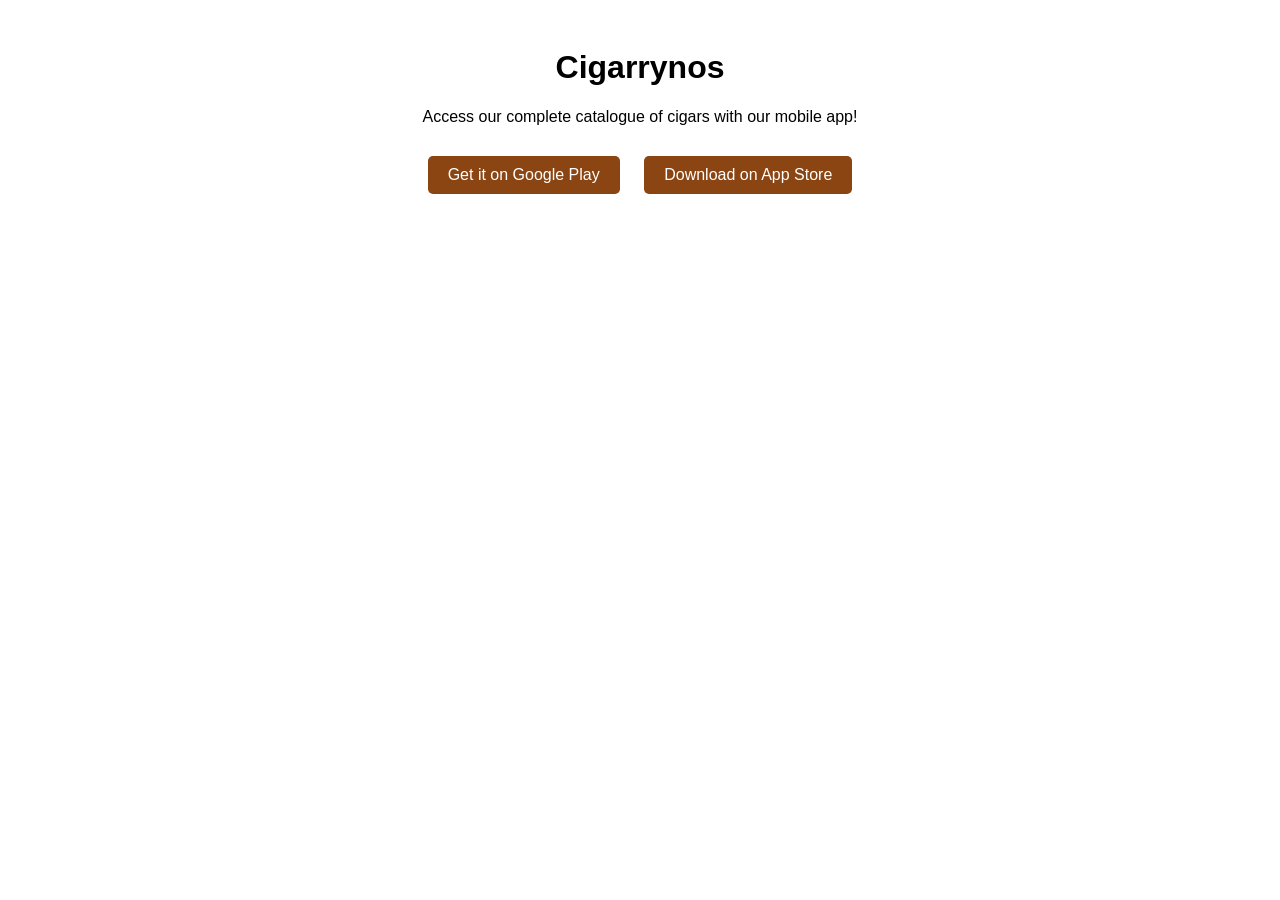
<file: share/index.html>
<!DOCTYPE html>
<html lang="en">
<head>
  <title>Cigarrynos</title>
  <meta name="viewport" content="width=device-width, initial-scale=1.0">
</head>
<body style="font-family: Arial, sans-serif; text-align: center; padding: 20px;">
<h1>Cigarrynos</h1>
<p>Access our complete catalogue of cigars with our mobile app!</p>
<div style="margin: 20px;">
  <a href="https://play.google.com/store/apps/details?id=com.cigarrynos"
     style="display: inline-block; margin: 10px; padding: 10px 20px; background-color: #8B4513; color: white; text-decoration: none; border-radius: 5px;">
    Get it on Google Play
  </a>
  <a href="https://apps.apple.com/app/cigarrynos/YOUR_APP_ID"
     style="display: inline-block; margin: 10px; padding: 10px 20px; background-color: #8B4513; color: white; text-decoration: none; border-radius: 5px;">
    Download on App Store
  </a>
</div>
</body>
</html>
</file>
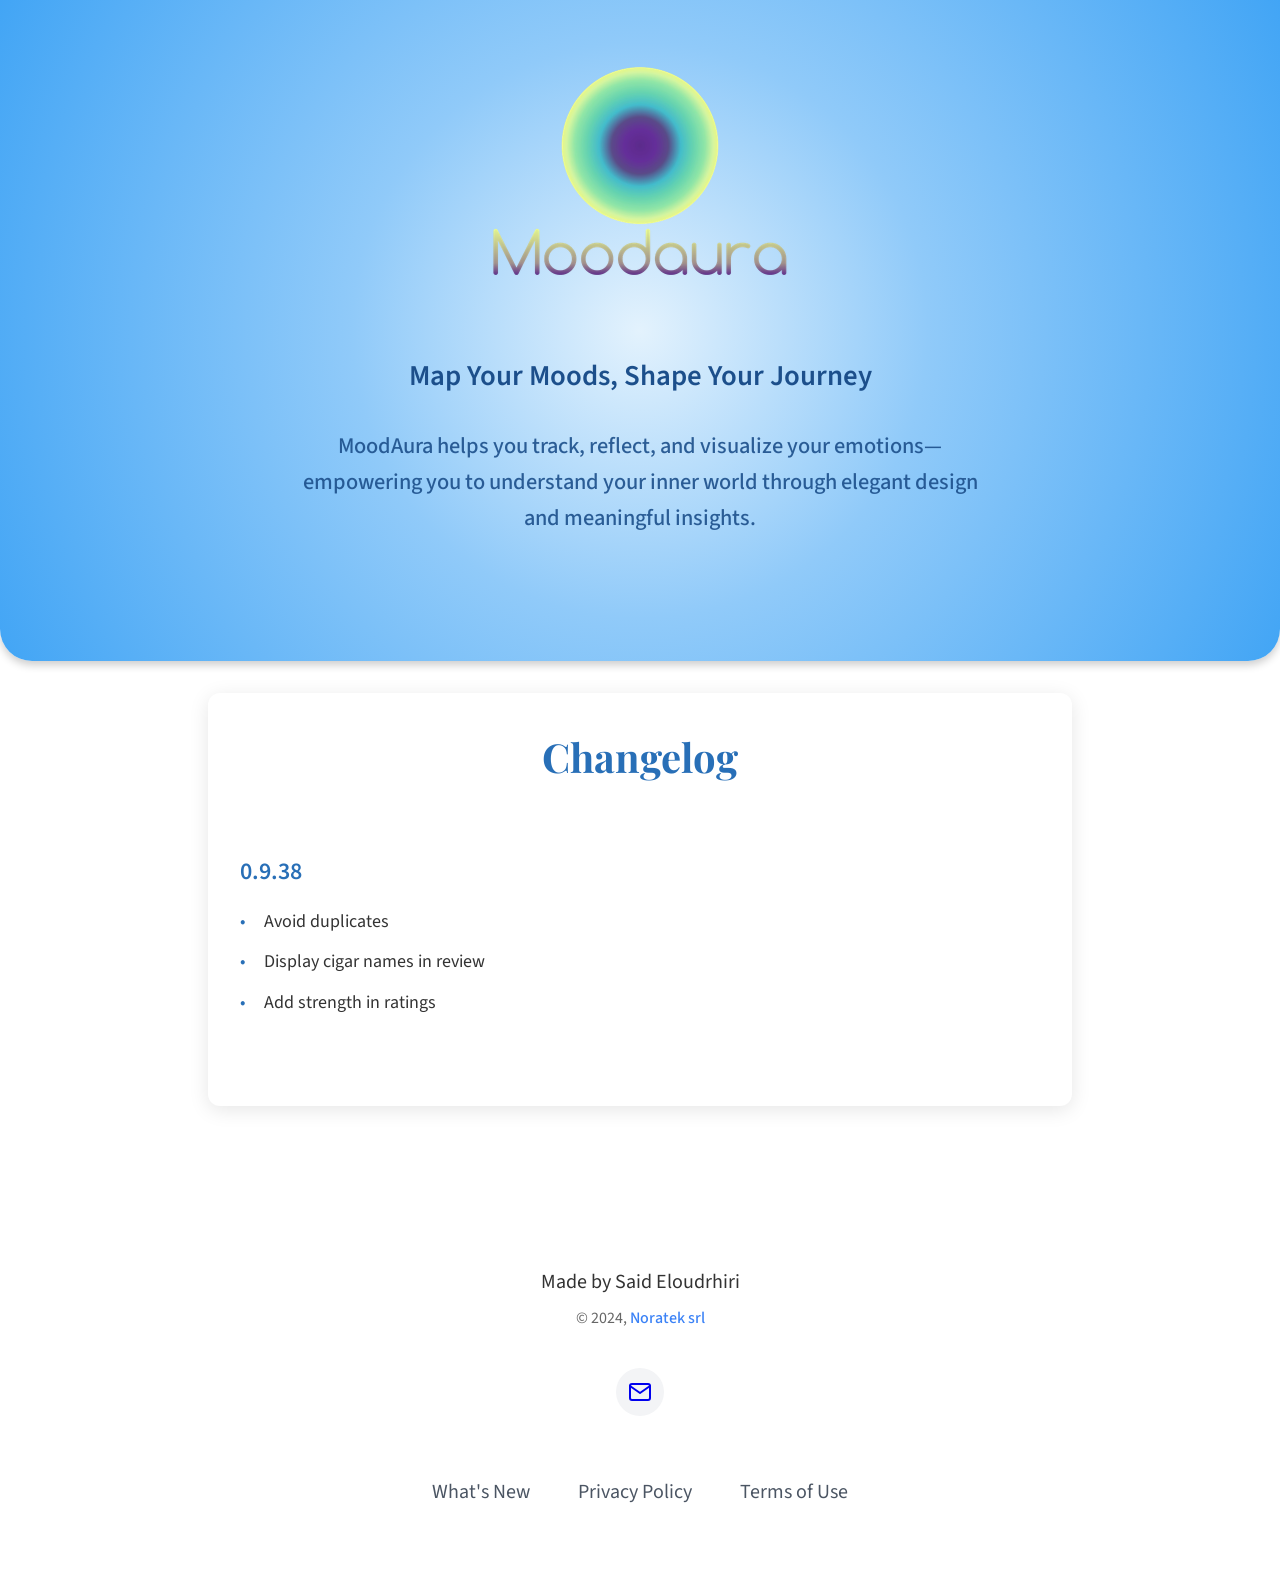
<file: changelog.html>
<!DOCTYPE html>
<html lang="en">
<head>
  <meta charset="UTF-8">
  <meta name="viewport" content="width=device-width, initial-scale=1.0">
  <title>Changelog - Cigarrynos</title>
  <link rel="stylesheet" href="./css/style.css">
  <link rel="preconnect" href="https://fonts.googleapis.com">
  <link rel="preconnect" href="https://fonts.gstatic.com" crossorigin>
  <link href="https://fonts.googleapis.com/css2?family=Playfair+Display:wght@400;700&family=Source+Sans+3:wght@400;600&display=swap" rel="stylesheet">
</head>
<body>

  <header>
    <div class="header-content">
      <div class="brand">
        <img
          src="assets/icons/moodaura.png"
          alt="MoodAura Logo"
          class="app-icon"
          width="600"
        />
      </div>
      <p id="tagline">Map Your Moods, Shape Your Journey</p>
      <p class="header-description">
        MoodAura helps you track, reflect, and visualize your
        emotions—empowering you to understand your inner world through elegant
        design and meaningful insights.
      </p>
    </div>
  </header>

  <div class="changelog-container">
  <h2 class="changelog-title">Changelog</h2>

  <div class="changelog-content">
    <div class="version">
      <h3>0.9.38</h3>
      <ul>
        <li>Avoid duplicates</li>
        <li>Display cigar names in review</li>
        <li>Add strength in ratings</li>
      </ul>
    </div>

  </div>
</div>

<footer>
  <div class="footer-content">
    <!-- Creator credit with copyright -->
    <div class="footer-creator">
      <span id="footer-created-by">Made by</span> Said Eloudrhiri
      <span class="copyright">&copy; 2024, <a href="https://noratek.io">Noratek srl</a></span>
    </div>

    <!-- Social links with inline SVGs -->
    <div class="social-links">
      <a href="mailto:support@cigarrynos.com" aria-label="Email Support" title="Email Support">
        <svg xmlns="http://www.w3.org/2000/svg" width="24" height="24" viewBox="0 0 24 24" fill="none" stroke="currentColor" stroke-width="2" stroke-linecap="round" stroke-linejoin="round">
          <path d="M4 4h16c1.1 0 2 .9 2 2v12c0 1.1-.9 2-2 2H4c-1.1 0-2-.9-2-2V6c0-1.1.9-2 2-2z"/>
          <polyline points="22,6 12,13 2,6"/>
        </svg>
      </a>
    </div>

    <!-- Footer navigation -->
    <div class="footer-nav">
      <a href="#" id="whats-new">What's New</a>
      <a href="privacy.html" id="privacy-link">Privacy Policy</a>
      <a href="terms.html" id="terms-link">Terms of Use</a>
    </div>
  </div>
</footer>


</body>
</html>
</file>
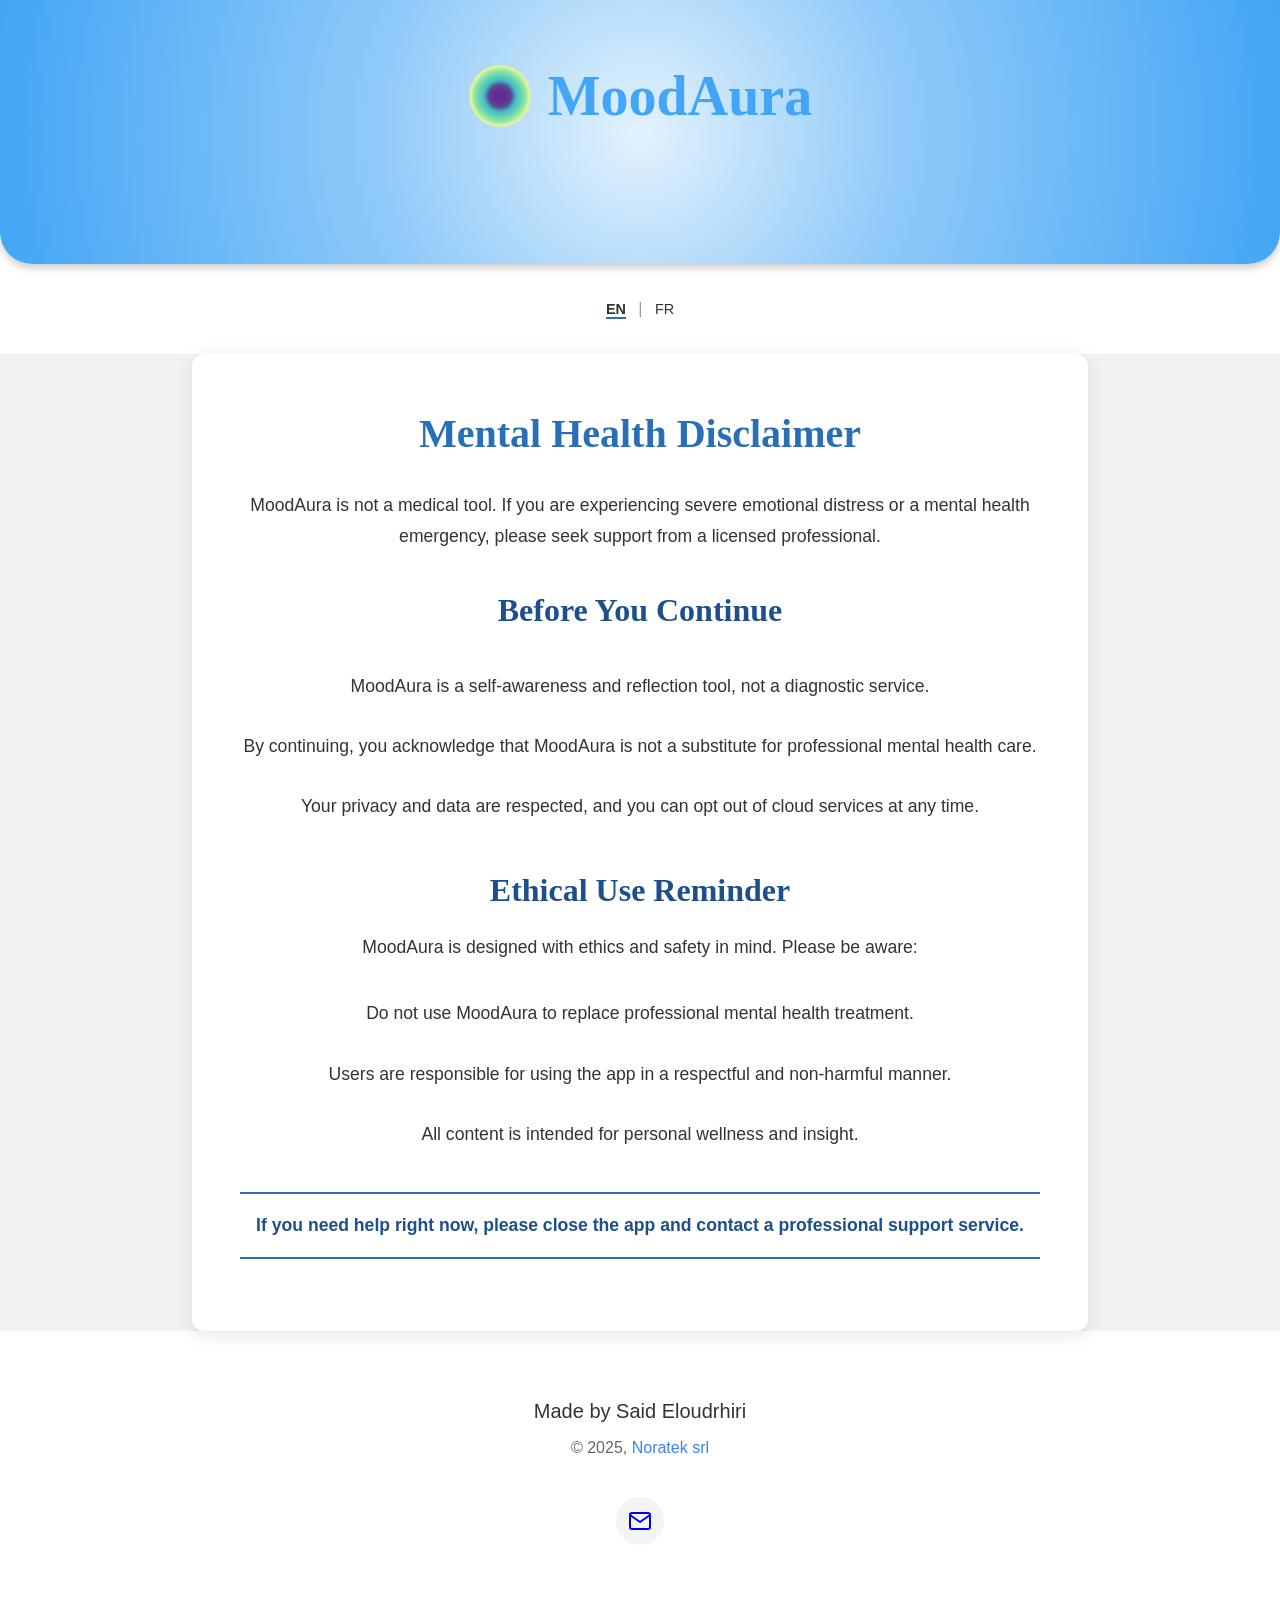
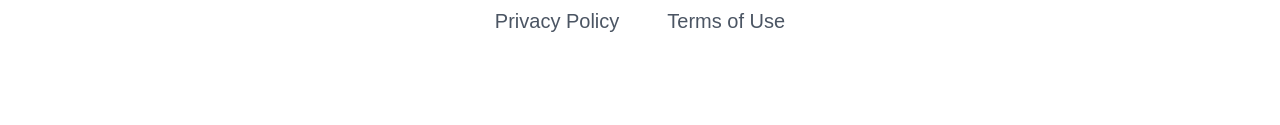
<file: restriction.html>
<!DOCTYPE html>
<html lang="en">
<head>
  <meta charset="UTF-8">
  <meta name="viewport" content="width=device-width, initial-scale=1.0">
  <meta name="description" content="Mental Health Disclaimer - MoodAura - Your Emotional Well-being Companion">
  <meta http-equiv="Content-Security-Policy" content="default-src 'self'; script-src 'self' 'unsafe-inline'; style-src 'self' 'unsafe-inline' https://fonts.googleapis.com; font-src 'self' https://fonts.gstatic.com; img-src 'self' data:; connect-src 'self';">
  <meta http-equiv="X-Frame-Options" content="SAMEORIGIN">
  <meta http-equiv="X-Content-Type-Options" content="nosniff">
  <title>Mental Health Disclaimer - MoodAura</title>
  <link rel="icon" type="image/png" href="assets/icons/moodaura-icon.png">
  <link rel="stylesheet" href="./css/style.css">
  <link rel="preconnect" href="https://fonts.googleapis.com">
  <link rel="preconnect" href="https://fonts.gstatic.com" crossorigin>
</head>
<body>
<header>
  <div class="header-content">
    <div class="brand">
      <img src="assets/icons/moodaura-icon.png" alt="MoodAura Logo" class="app-icon" width="64" height="64">
      <h1>MoodAura</h1>
    </div>
  </div>
</header>

<nav class="language-links" aria-label="Language selection">
  <a href="#" class="active" data-lang="en" aria-label="Switch to English">EN</a>
  <span aria-hidden="true">|</span>
  <a href="#" data-lang="fr" aria-label="Switch to French">FR</a>
</nav>

<main class="restriction-page">
  <div class="section-container">
    <div class="restriction-content">
      <h1 data-i18n="restriction.pageTitle"></h1>
      <p data-i18n="restriction.mainDescription"></p>

      <h2 data-i18n="restriction.importantInfo.title"></h2>
      <ul id="important-info-list">
        <!-- Will be populated by JavaScript -->
      </ul>

      <h2 data-i18n="restriction.legalRequirements.title"></h2>
      <p data-i18n="restriction.legalRequirements.intro"></p>
      <ul id="legal-requirements-list">
        <!-- Will be populated by JavaScript -->
      </ul>

      <p class="warning" data-i18n="restriction.warning"></p>
    </div>
  </div>
</main>

<footer>
  <div class="footer-content">
    <div class="footer-creator">
      <span id="footer-created-by" data-i18n="footer.createdBy"></span> Said Eloudrhiri
      <span class="copyright">&copy; 2025, <a href="https://noratek.io">Noratek srl</a></span>
    </div>

    <div class="social-links">
      <a href="mailto:support@moodaura.app" aria-label="Contact Support">
        <svg aria-hidden="true" xmlns="http://www.w3.org/2000/svg" width="24" height="24" viewBox="0 0 24 24" fill="none" stroke="currentColor" stroke-width="2" stroke-linecap="round" stroke-linejoin="round">
          <path d="M4 4h16c1.1 0 2 .9 2 2v12c0 1.1-.9 2-2 2H4c-1.1 0-2-.9-2-2V6c0-1.1.9-2 2-2z"/>
          <polyline points="22,6 12,13 2,6"/>
        </svg>
      </a>
    </div>

    <nav class="footer-nav" aria-label="Footer navigation">
      <a href="privacy.html?lang=en" id="privacy-link" data-i18n="footer.privacyPolicy"></a>
      <a href="terms.html?lang=en" id="terms-link" data-i18n="footer.termsOfUse"></a>
    </nav>
  </div>
</footer>
<script src="./js/app.js"></script>
</body>
</html>
</file>
<file: css/style.css>
/* Base Variables */
:root {
  /* Updated colors derived from the Moodaura icon */
  --primary-color: #286fb7; /* A vibrant blue */
  --primary-dark: #1c4f8b; /* A deeper blue for contrast */
  --secondary-color: #42a5f5; /* A lighter blue accent */
  --text-color: #333333; /* Dark text remains clear */
  --light-text: #f0f0f0; /* Light text for contrasts */
  --background-light: #ffffff; /* Clean, crisp background */
  --background-off: #f2f2f2; /* Subtle off-white for sections */
  --font-primary: "Playfair Display", serif, system-ui;
  --spacing-unit: 1rem;
}

/* Base Styles */
body {
  margin: 0;
  padding: 0;
  background-color: var(--background-light);
  color: var(--text-color);
  font-family: "Source Sans 3", sans-serif, system-ui;
  line-height: 1.6;
}

/* Header Styles */
header {
  background: radial-gradient(
    circle at center,
    #e3f2fd 0%,
    #90caf9 40%,
    #42a5f5 100%
  );
  color: var(--secondary-color);
  padding: 2rem 2rem 4rem;
  box-shadow: 0 4px 8px rgba(0, 0, 0, 0.2);
  position: relative;
  border-radius: 0 0 2rem 2rem;
}

.header-content {
  max-width: 1200px;
  margin: 0 auto;
  padding: 2rem;
  text-align: center;
}

.brand {
  text-align: center;
  display: inline-flex;
  align-items: center;
  gap: 16px;
  margin-bottom: 2.5rem;
}

.brand .app-icon {
  display: block;
  max-width: 50%;
  margin: 0 auto; /* Center the block element horizontally */
}

.brand h1 {
  font-size: 3.5rem;
  margin: 0;
  color: var(--secondary-color);
  font-family: var(--font-primary), system-ui, serif;
  font-weight: 700;
  line-height: 1;
}

#tagline {
  font-size: 1.8rem;
  margin: 1.5rem 0;
  font-weight: 600;
  color: var(--primary-dark);
}

.header-description {
  max-width: 700px;
  margin: 1.8rem auto;
  font-size: 1.4rem;
  color: var(--primary-dark);
  opacity: 0.9;
  font-weight: 500;
}

/* Language Selector */
.language-links {
  text-align: center;
  padding: 2rem 0;
}

.language-links a {
  text-decoration: none;
  color: var(--text-color);
  font-size: 0.9rem;
  text-transform: uppercase;
  margin: 0 0.5rem;
  transition: color 0.3s ease;
}

.language-links a.active {
  font-weight: 600;
  border-bottom: 2px solid var(--primary-color);
}

.language-links span {
  color: #999;
}

/* Features Section */
.features {
  padding: 4rem 0;
  background-color: var(--background-light);
}

.section-container {
  max-width: 1200px;
  margin: 0 auto;
  padding: 0 2rem;
}

.home-title {
  font-family: var(--font-primary), system-ui, serif;
  font-size: 2.5rem;
  color: var(--primary-color);
  margin: 0 0 2rem;
  text-align: center;
}

.section-description {
  text-align: center;
  font-size: 1.2rem;
  color: var(--text-color);
  max-width: 800px;
  margin: 0 auto 3rem;
}

.features ul {
  display: grid;
  grid-template-columns: repeat(auto-fit, minmax(280px, 1fr));
  gap: 2rem;
  padding: 0;
  list-style: none;
  margin: 0;
}

.features li {
  background: var(--background-light);
  padding: 2rem;
  border-radius: 12px;
  box-shadow: 0 4px 12px rgba(0, 0, 0, 0.1);
  border: 1px solid rgba(76, 36, 29, 0.1);
}

.features li h3 {
  color: var(--primary-color);
  margin: 0 0 1rem;
  font-size: 1.4rem;
  font-weight: 600;
}

/* Screenshots Section */
.screenshots {
  background-color: var(--background-off);
  padding: 4rem 0;
}

/* Features Showcase */
.features-showcase {
  margin-top: 3rem;
}

.feature-item {
  display: grid;
  grid-template-columns: 1fr 1fr;
  gap: 4rem;
  align-items: center;
  margin-bottom: 5rem;
}

.feature-item.reverse {
  direction: rtl;
}

.feature-item.reverse .feature-content {
  direction: ltr;
  text-align: left;
}

.feature-image {
  position: relative;
  overflow: hidden;
  border-radius: 12px;
  box-shadow: 0 8px 30px rgba(0, 0, 0, 0.12);
}

.feature-image img {
  width: 100%;
  height: auto;
  display: block;
  transition: transform 0.3s ease;
}

.feature-item:hover .feature-image img {
  transform: scale(1.05);
}

.feature-content {
  padding: 1rem;
}

.feature-content h3 {
  font-size: 2rem;
  color: var(--primary-color);
  margin-bottom: 1rem;
  font-weight: 600;
}

.feature-content p {
  font-size: 1.2rem;
  line-height: 1.8;
  color: var(--text-color);
  opacity: 0.9;
}

/* Responsive adjustments */
@media (max-width: 768px) {
  .feature-item,
  .feature-item.reverse {
    grid-template-columns: 1fr;
    direction: ltr;
    gap: 2rem;
    margin-bottom: 3rem;
  }
  
  .feature-content {
    text-align: center;
    padding: 1rem 0;
  }
  
  .feature-content h3 {
    font-size: 1.6rem;
  }
  
  .feature-content p {
    font-size: 1.1rem;
  }
}

/* Download Section */
.download {
  padding: 4rem 0;
  margin-bottom: 2rem;
}

.store-buttons {
  display: flex;
  justify-content: center;
  gap: 2rem;
  margin-top: 2rem;
}

.store-buttons img {
  width: 180px;
  height: 60px;
  object-fit: contain;
  transition: transform 0.3s ease;
}

.store-buttons img:hover {
  transform: scale(1.05);
}

/* Footer */
footer {
  background-color: transparent;
  color: var(--text-color);
  padding: 4rem 1rem;
  margin-top: auto;
}

.footer-content {
  max-width: 1200px;
  margin: 0 auto;
  display: flex;
  flex-direction: column;
  align-items: center;
  gap: 1.5rem;
  text-align: center;
}

.footer-creator {
  color: var(--text-color);
  font-size: 1.25rem;
}

.footer-creator a {
  color: #3b82f6;
  text-decoration: none;
  font-weight: 500;
}

.footer-creator .copyright {
  display: block;
  font-size: 1rem;
  color: #666;
  margin-top: 0.5rem;
}

.social-links {
  display: flex;
  gap: 1.5rem;
  margin: 0.75rem 0;
}

.social-links a {
  display: flex;
  align-items: center;
  justify-content: center;
  width: 48px;
  height: 48px;
  background-color: #f3f4f6;
  border-radius: 50%;
  transition: background-color 0.3s ease;
}

.footer-nav {
  display: flex;
  gap: 3rem;
  margin: 1.5rem 0;
}

.footer-nav a {
  color: #4b5563;
  text-decoration: none;
  font-size: 1.25rem;
  transition: color 0.3s ease;
}

/* Modal Styles */
.modal {
  position: fixed;
  top: 0;
  left: 0;
  width: 100%;
  height: 100%;
  background-color: rgba(0, 0, 0, 0.9);
  display: flex;
  justify-content: center;
  align-items: center;
  z-index: 1000;
  visibility: hidden;
  opacity: 0;
  transition: visibility 0s, opacity 0.5s;
}

.modal.active {
  visibility: visible;
  opacity: 1;
}

.modal-content {
  background: var(--text-color);
  padding: 2rem;
  text-align: center;
  border-radius: 12px;
  box-shadow: 0 4px 8px rgba(0, 0, 0, 0.3);
  max-width: 400px;
  width: 90%;
}

.modal-content h2 {
  color: var(--secondary-color);
  margin: 0 0 1rem;
  font-size: 2rem;
}

.modal-content p {
  color: var(--light-text);
  margin: 0 0 2rem;
  font-size: 1.2rem;
}

/* Responsive Design */
@media (max-width: 768px) {
  .header-content {
    padding: 1rem;
  }

  .brand h1 {
    font-size: 2.8rem;
  }

  #tagline {
    font-size: 1.5rem;
  }

  .header-description {
    font-size: 1.2rem;
  }

  .section-container {
    padding: 0 1rem;
  }

  .store-buttons {
    flex-direction: column;
    align-items: center;
  }

  .footer-content {
    padding: 1rem;
  }
}

@media (max-width: 480px) {
  .footer-nav {
    flex-direction: column;
    gap: 1rem;
  }

  footer {
    padding: 2rem 1rem;
  }
}

/* Legal Pages Styles */
.legal-container {
  max-width: 800px;
  margin: 2rem auto;
  padding: 2rem;
  background: var(--background-light);
  border-radius: 12px;
  box-shadow: 0 4px 20px rgba(0, 0, 0, 0.1);
}

/* Add specific styles for the dynamically loaded markdown content */
#content-area h1,
#content-area h2 {
  font-family: var(--font-primary), system-ui, serif;
  color: var(--primary-color);
  margin-top: 2rem;
  border-bottom: 2px solid var(--secondary-color);
  padding-bottom: 0.5rem;
}

#content-area h1 {
  font-size: 2.2rem;
}

#content-area h2 {
  font-size: 1.8rem;
}

#content-area p {
  margin-bottom: 1.5rem;
  line-height: 1.8;
  font-size: 1.1rem;
}

#content-area ul,
#content-area ol {
  margin: 1rem 0;
  padding-left: 2rem;
}

#content-area li {
  margin-bottom: 0.5rem;
}

#content-area a {
  color: var(--primary-color);
  text-decoration: none;
  border-bottom: 1px solid var(--secondary-color);
  transition: all 0.3s ease;
}

#content-area a:hover {
  color: var(--secondary-color);
  background-color: var(--primary-color);
}

/* Home Link Styles */
.home-link {
  display: inline-flex;
  align-items: center;
  text-decoration: none;
  transition: transform 0.3s ease;
}

.home-link:hover {
  transform: scale(1.05);
}

/* Contact Info Styles */
.contact-info {
  text-align: center;
  padding: 2rem 0;
}

.contact-message {
  font-size: 1.2rem;
  color: var(--text-color);
  margin-bottom: 1.5rem;
  line-height: 1.6;
}

.contact-email-link {
  display: inline-block;
  font-size: 1.5rem;
  color: var(--primary-color);
  text-decoration: none;
  padding: 1rem 2rem;
  background-color: rgba(40, 111, 183, 0.1);
  border: 2px solid var(--primary-color);
  border-radius: 8px;
  transition: all 0.3s ease;
  font-weight: 600;
  cursor: pointer;
  user-select: none;
}

.contact-email-link:hover {
  background-color: var(--primary-color);
  color: white;
  transform: translateY(-2px);
  box-shadow: 0 4px 12px rgba(40, 111, 183, 0.3);
}

/* Responsive Adjustments for Legal Pages */
@media (max-width: 768px) {
  .legal-container {
    margin: 1rem;
    padding: 1.5rem;
  }

  #content-area h1 {
    font-size: 1.8rem;
  }

  #content-area h2 {
    font-size: 1.5rem;
  }

  #content-area p {
    font-size: 1rem;
  }
}

/* Changelog Specific Styles */
.changelog-container {
  max-width: 800px;
  margin: 2rem auto 6rem;
  padding: 2rem;
  background: var(--background-light);
  border-radius: 12px;
  box-shadow: 0 4px 20px rgba(0, 0, 0, 0.1);
}

.changelog-title {
  font-family: var(--font-primary), system-ui, serif;
  font-size: 2.5rem;
  color: var(--primary-color);
  margin: 0 0 3rem;
  text-align: center;
}

.changelog-content {
  padding: 1rem 0;
}

.version {
  margin: 0 0 2.5rem;
}

.version h3 {
  font-family: "Source Sans 3", sans-serif, system-ui;
  font-size: 1.5rem;
  font-weight: 600;
  color: var(--primary-color);
  margin: 0 0 1rem;
}

.version ul {
  list-style: none;
  padding: 0;
  margin: 0;
}

.version li {
  position: relative;
  padding-left: 1.5rem;
  margin: 0 0 0.75rem;
  line-height: 1.6;
  color: var(--text-color);
  font-size: 1.125rem;
}

.version li::before {
  content: "•";
  position: absolute;
  left: 0;
  color: var(--primary-color);
}

/* Responsive adjustments for changelog */
@media (max-width: 768px) {
  .changelog-container {
    margin: 1rem;
    padding: 1rem;
  }

  .changelog-title {
    font-size: 2rem;
    margin: 0 0 2rem;
  }

  .version h3 {
    font-size: 1.3rem;
  }

  .version li {
    font-size: 1rem;
  }
}

/* Restriction Page Specific Styles */
.restriction-page {
  min-height: 100vh;
  display: flex;
  flex-direction: column;
  background-color: var(--background-off);
}

.restriction-page header {
  background-color: var(--primary-color);
  padding: 1rem;
  border-radius: 0;
  box-shadow: none;
}

.restriction-page .header-content {
  padding: 1rem;
  max-width: 800px;
}

.restriction-page .brand {
  margin-bottom: 0;
}

.restriction-container {
  flex: 1;
  display: flex;
  align-items: center;
  justify-content: center;
  padding: 2rem;
}

.restriction-content {
  max-width: 800px; /* Increased from 600px for better readability */
  width: 90%;
  padding: 3rem;
  background: var(--background-light);
  border-radius: 12px;
  box-shadow: 0 4px 20px rgba(0, 0, 0, 0.1);
  text-align: left; /* Changed from center to left for better readability */
}
.restriction-content h1 {
  font-family: var(--font-primary), system-ui, serif;
  color: var(--primary-color);
  font-size: 2.5rem;
  margin: 0 0 1.5rem;
  text-align: center;
}

.restriction-content h2 {
  font-family: var(--font-primary), system-ui, serif;
  color: var(--primary-dark);
  font-size: 2rem;
  margin: 2rem 0 1rem;
  text-align: center;
}

.restriction-content p {
  color: var(--text-color);
  line-height: 1.8;
  margin: 0 0 1.5rem;
  font-size: 1.1rem;
  text-align: center;
}

.restriction-content ul {
  list-style: none;
  padding: 0;
  margin: 1.5rem 0;
}

.restriction-content ul li {
  position: relative;
  padding: 0.75rem 0;
  margin: 0.5rem 0;
  line-height: 1.6;
  font-size: 1.1rem;
  text-align: center;
}

.restriction-content .warning {
  color: var(--primary-dark);
  font-weight: 600;
  margin-top: 2rem;
  padding: 1rem;
  border-top: 2px solid var(--primary-color);
  border-bottom: 2px solid var(--primary-color);
}

.restriction-content .btn {
  min-width: 200px;
}

.restriction-page footer {
  background-color: transparent;
  padding: 2rem;
}

/* Responsive adjustments for restriction page */
@media (max-width: 768px) {
  .restriction-content {
    padding: 2rem;
    margin: 1rem;
  }

  .restriction-content h1 {
    font-size: 2rem;
  }

  .restriction-content h2 {
    font-size: 1.6rem;
  }

  .restriction-content p,
  .restriction-content ul li {
    font-size: 1rem;
  }
}

@media (max-width: 480px) {
  .restriction-content {
    padding: 1.5rem;
  }

  .restriction-content .btn {
    width: 100%;
  }
}
/* MoodAura Mood Spheres Background */
.mood-spheres {
  position: absolute;
  top: 0;
  left: 0;
  width: 100%;
  height: 500px; /* Limit the height */
  overflow: hidden;
  z-index: -1;
}

.mood-sphere {
  position: absolute;
  border-radius: 50%;
  opacity: 0.35;
  filter: blur(100px);
  animation: float 30s infinite ease-in-out;
}

.mood-sphere.one {
  width: 300px;
  height: 300px;
  background: #42a5f5;
  top: 10%;
  left: 10%;
}

.mood-sphere.two {
  width: 400px;
  height: 400px;
  background: #7e57c2;
  top: 40%;
  left: 70%;
}

.mood-sphere.three {
  width: 250px;
  height: 250px;
  background: #ff7043;
  top: 75%;
  left: 20%;
}

@keyframes float {
  0% {
    transform: translateY(0px) rotate(0deg);
  }
  50% {
    transform: translateY(-20px) rotate(180deg);
  }
  100% {
    transform: translateY(0px) rotate(360deg);
  }
}

/* Contact Section Styles */
.contact {
  background: #f8f9fb;
  padding: 48px 0;
}

.contact .section-container {
  max-width: 500px;
  margin: 0 auto;
  background: #fff;
  border-radius: 18px;
  box-shadow: 0 4px 24px rgba(60, 60, 120, 0.08);
  padding: 32px 28px;
}

.contact-form-container {
  margin-top: 24px;
}

.contact-form-container form {
  display: flex;
  flex-direction: column;
  align-items: center;
}

.form-group,
.char-counter {
  width: 100%;
}

.form-group {
  margin-bottom: 20px;
  display: flex;
  flex-direction: column;
}

.form-group label {
  font-weight: 500;
  margin-bottom: 8px;
  color: #333;
}

.form-group input,
.form-group textarea {
  padding: 10px 12px;
  border: 1.5px solid #d1d5db;
  border-radius: 8px;
  font-size: 1rem;
  background: #f9fafb;
  transition: border 0.2s;
}

.form-group input:focus,
.form-group textarea:focus {
  border-color: #7c3aed;
  outline: none;
  background: #fff;
}

.form-group textarea {
  min-height: 100px;
  resize: vertical;
}

.btn {
  background: linear-gradient(90deg, #7c3aed 0%, #38bdf8 100%);
  color: #fff;
  border: none;
  border-radius: 8px;
  padding: 12px 28px;
  font-size: 1rem;
  font-weight: 600;
  cursor: pointer;
  transition: background 0.2s;
  margin-top: 8px;
  align-self: center;
}

.btn:hover {
  background: linear-gradient(90deg, #38bdf8 0%, #7c3aed 100%);
}

.form-message {
  margin-top: 16px;
  color: #16a34a;
  font-weight: 500;
  min-height: 24px;
  text-align: center;
  width: 100%;
  display: block;
}

.char-counter {
  font-size: 0.95em;
  color: #888;
  text-align: right;
  margin-top: 4px;
}
</file>
